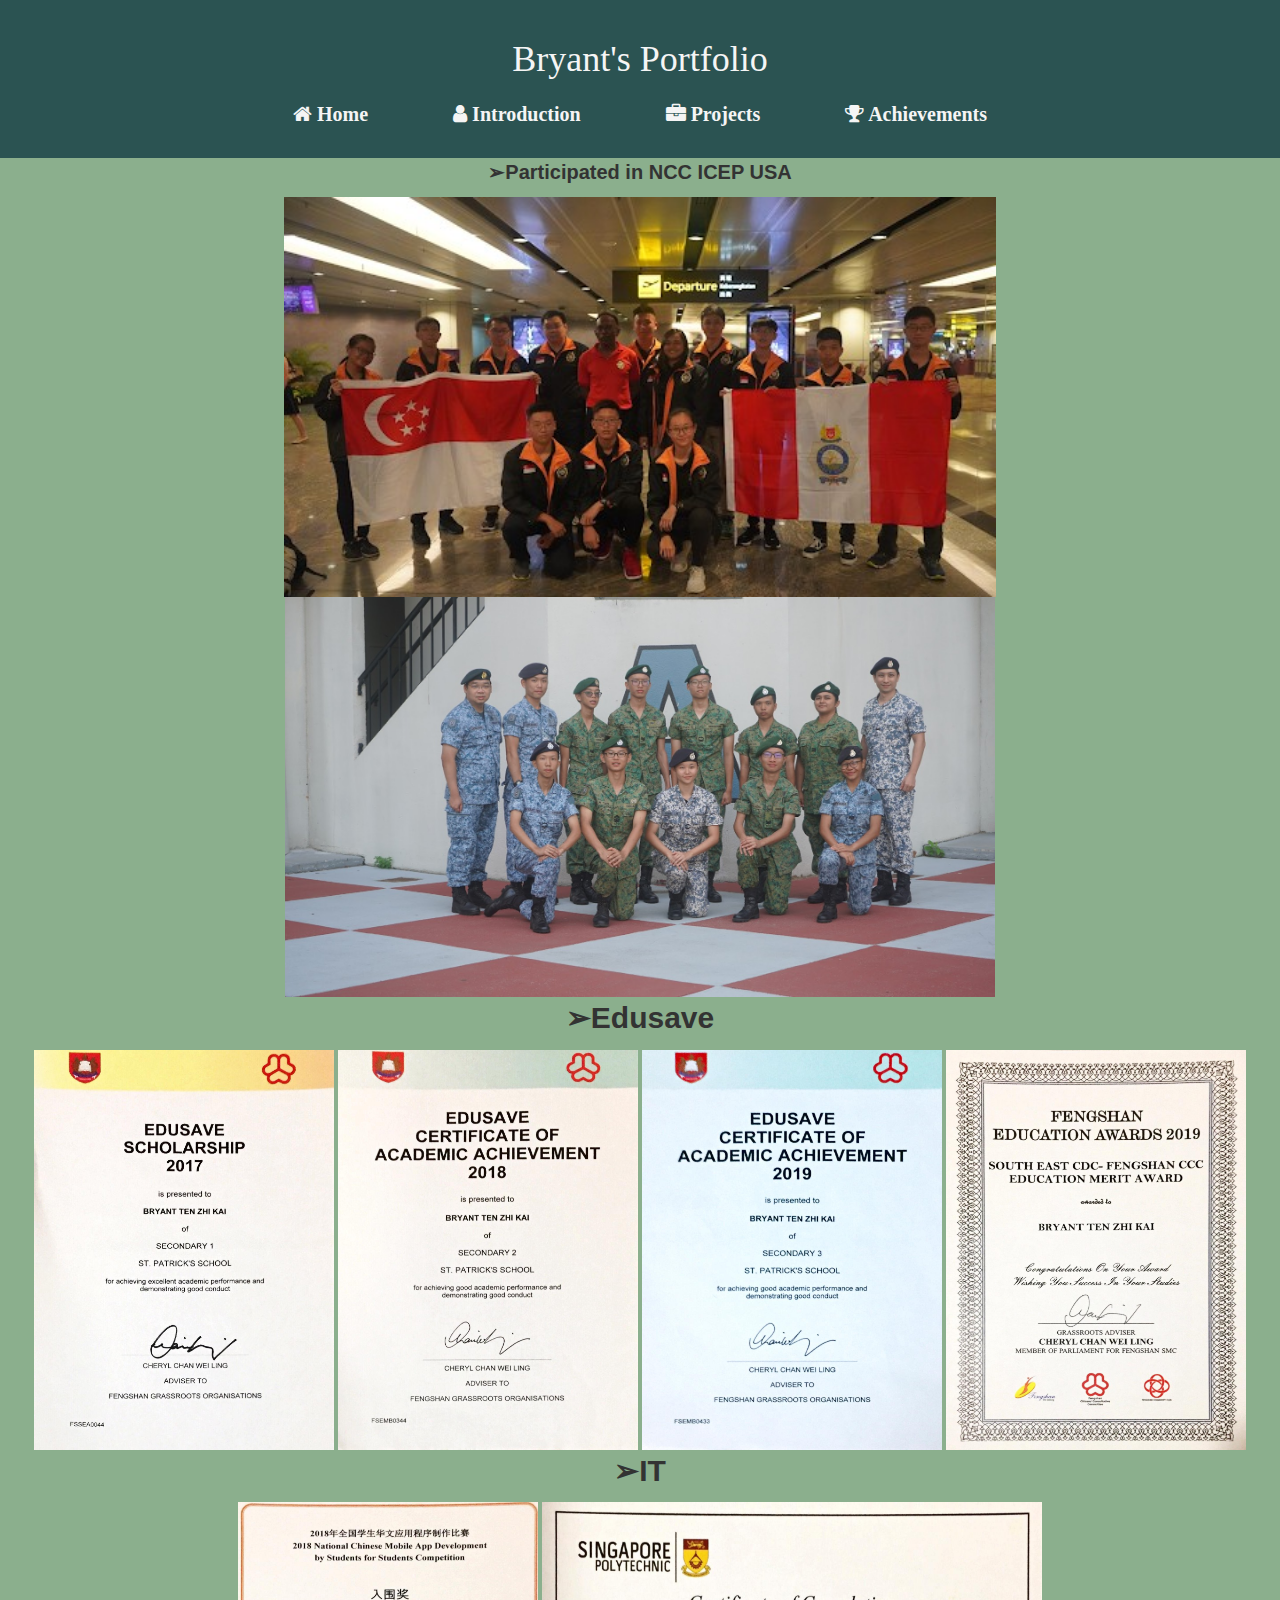
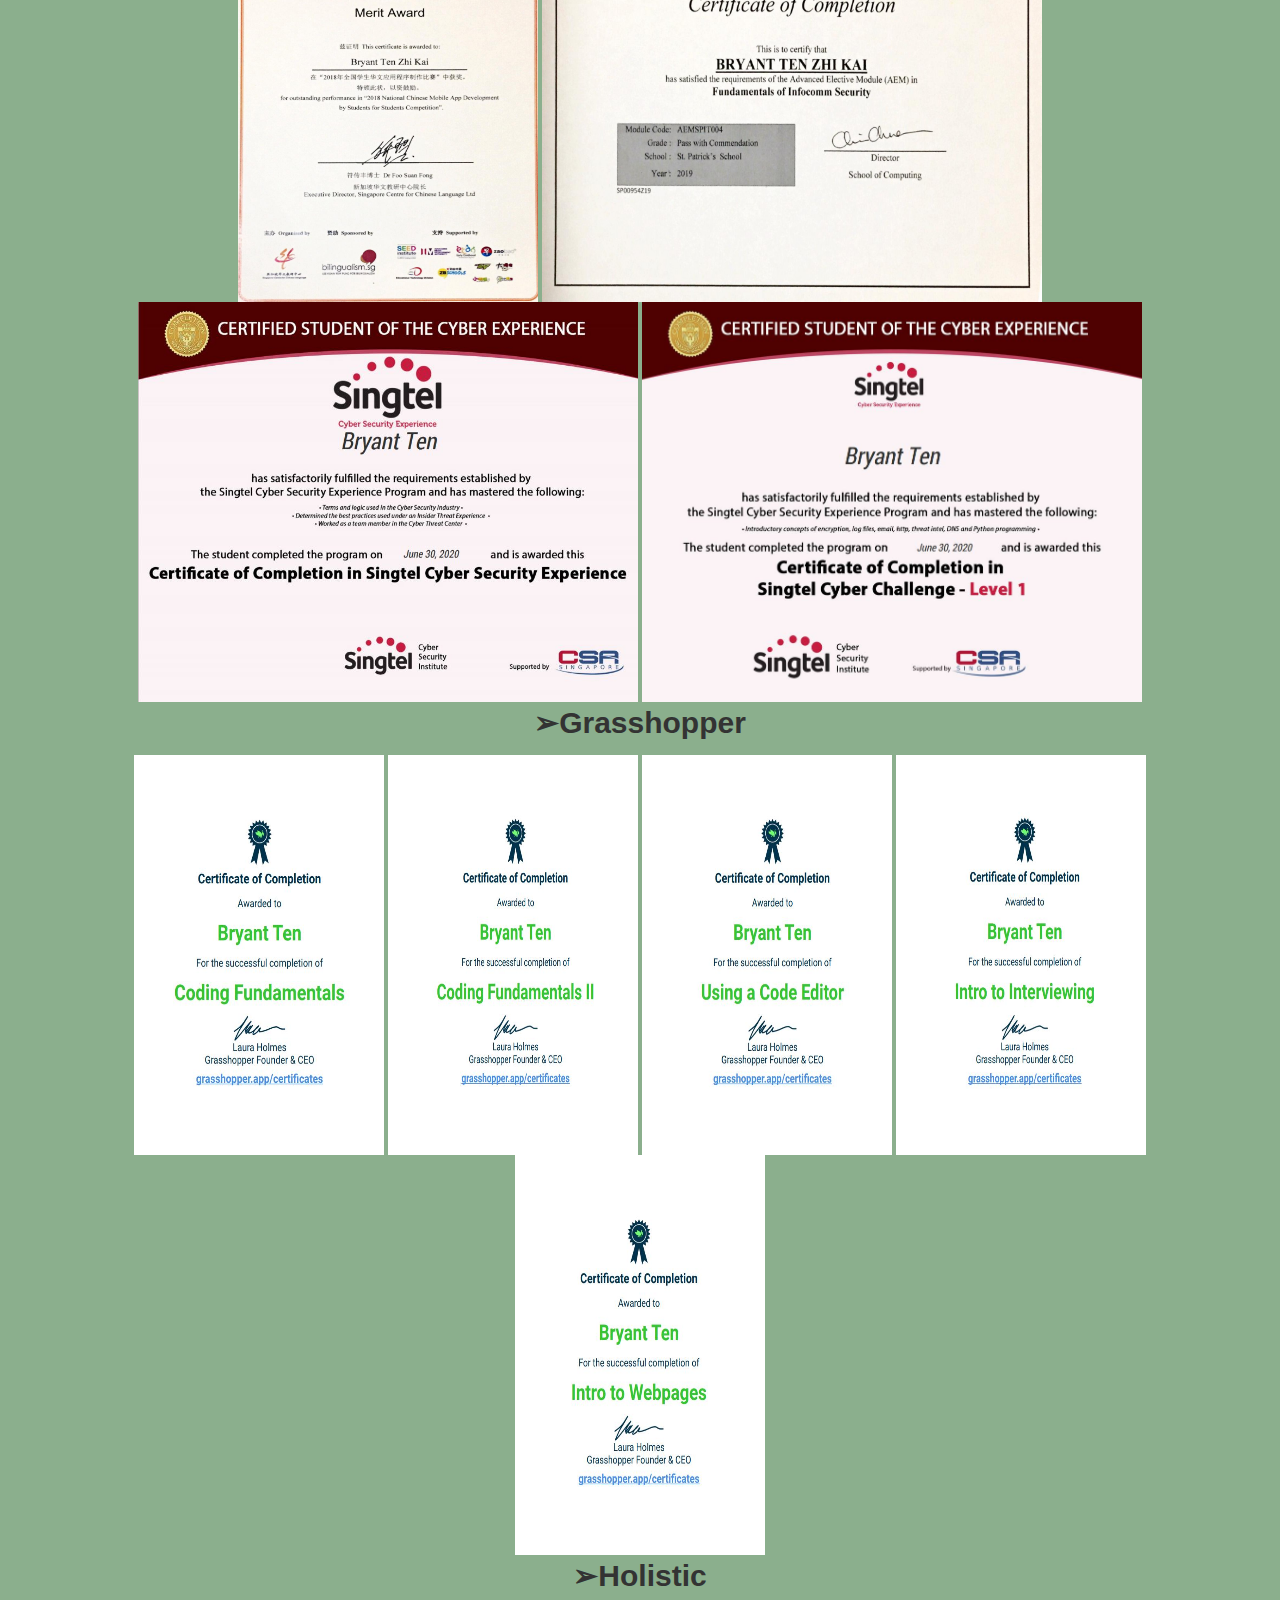
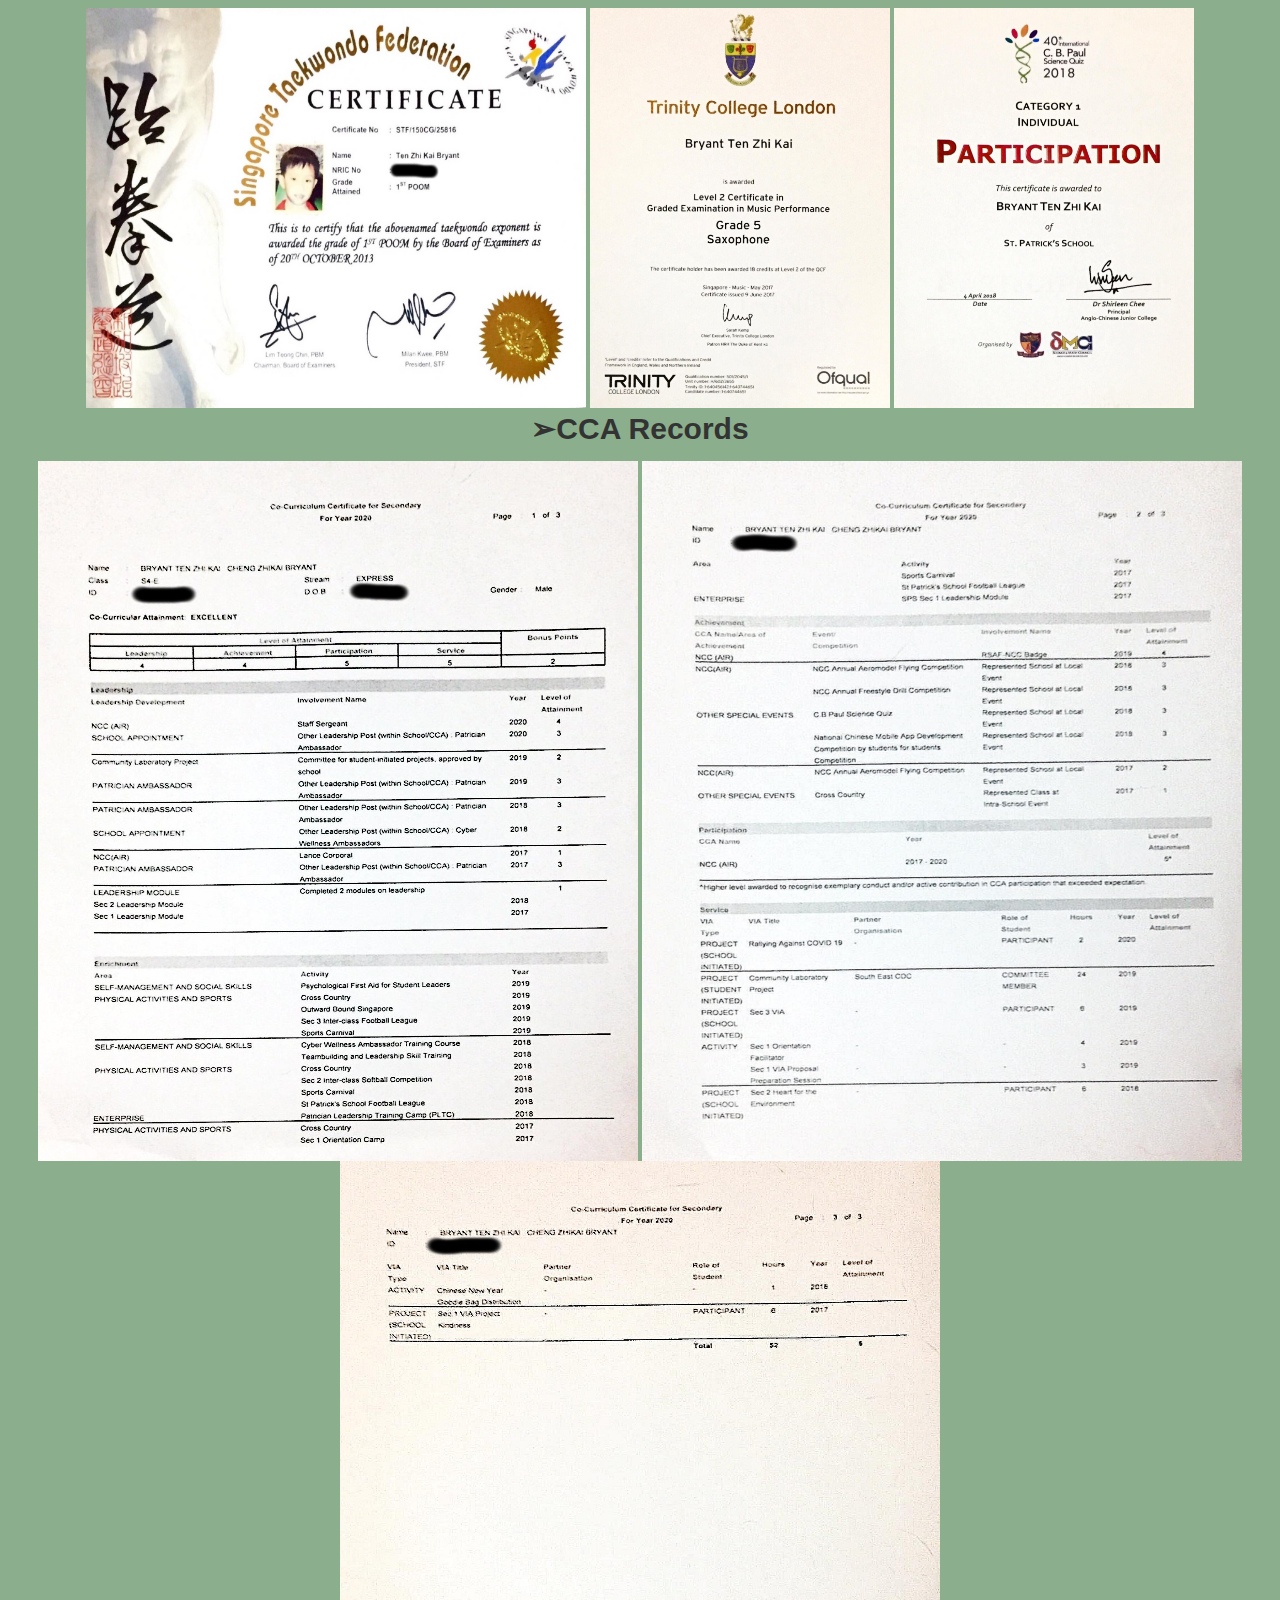
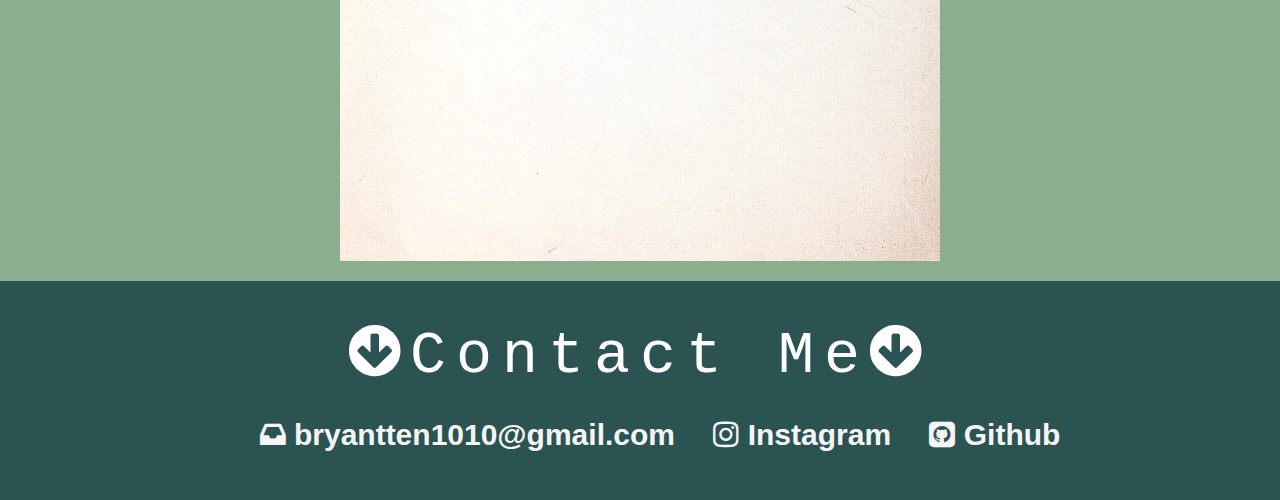
<file: achievements.html>
<!DOCTYPE html>
<html>
  <head>
    <meta charset="utf-8">
    
    <meta name="viewport" content="width=device-width, initial-scale=1.0">
    <title>Bryant's Portfolio</title>
     <link rel="stylesheet" href="https://maxcdn.bootstrapcdn.com/bootstrap/3.3.7/css/bootstrap.min.css">
    <link rel="stylesheet" href="https://cdnjs.cloudflare.com/ajax/libs/font-awesome/4.7.0/css/font-awesome.min.css">
    <link href="style.css" rel="stylesheet" type="text/css" />
  </head>
  <body>
    <nav>
      <ul class = "nav">
        <h1>Bryant's Portfolio </h1>
        <li><a href = "index.html"><i class="fa fa-home"></i> Home </a></li>
        <li><a href = "home.html"><i class="fa fa-user"></i> Introduction </a></li>
        <li><a href = "projects.html"><i class="fa fa-briefcase"></i> Projects </a></li>
         <li><a href = "achievements.html"><i class="fa fa-trophy"></i> Achievements</a></li>    
      </ul>
    </nav>
    

<div class = "Achievement-1">
  <a name = "Achievements"></a>
  <p style = "font-size: 20px"><strong> ➢Participated in NCC ICEP USA </strong></p>
<div class = "ICEP">
  <img src = "picture/ICEP.jpg" width: "300" height = " 400">
  <img src = "picture/ICEP2.jpg" width: "300" height = " 400">
</div>
  <p style = "font-size: 30px"><strong> ➢Edusave</strong></p>
  <img src = "cert/3.jpg" width = "300" height = "400" style = float:none;>
  <img src = "cert/1.jpg" width = "300" height = "400" style = float: none;>
  <img src = "cert/12.jpg" width = "300" height = "400" style = float: none;>
  <img src = "cert/5.jpg" width = "300" height = "400" style = float: none;>
  <br><p style = "font-size: 30px"><strong> ➢IT</strong></p>
  <img src = "cert/6.jpg" width = "300" height = "400" style = float: none;>
  <img src = "cert/7.jpg" width = "500" height = "400" style = float: none;>
  <img src = "cert/Cyber1.JPG" width = "500" height = "400" style = float: none;>
  <img src = "cert/Cyber2.JPG" width = "500" height = "400" style = float: none;>
  <br><p style = "font-size: 30px"><strong> ➢Grasshopper</strong></p>
  <img src = "cert/grasshopper1.JPG" width = "250" height = "400" style = float: none;>
  <img src = "cert/grasshopper2.JPG" width = "250" height = "400" style = float: none;>
  <img src = "cert/grasshopper3.JPG" width = "250" height = "400" style = float: none;>
  <img src = "cert/grasshopper4.JPG" width = "250" height = "400" style = float: none;>
  <img src = "cert/grasshopper5.JPG" width = "250" height = "400" style = float: none;>
  <br><p style = "font-size: 30px"><strong> ➢Holistic</strong></p>
  <img src = "cert/2.jpg" width = "500" height = "400" style = float: none;>
  <img src = "cert/8.jpg" width = "300" height = "400" style = float: none;>
  <img src = "cert/4.jpg" width = "300" height = "400" style = float: none;>
  <br><p style = "font-size: 30px"><strong> ➢CCA Records</strong></p>
  <img src = "cert/9.jpg" width = "600" height = "700" style = float: none;>
  <img src = "cert/10.jpg" width = "600" height = "700" style = float: none;>
  <img src = "cert/11.jpg" width = "600" height = "700" style = float: none;>
</div>
<br>
  <div class = "footer">
    <div class = "contact">
      <h1 style = "font-size: 3em";><i class="fa fa-arrow-circle-down"></i>Contact Me<i class="fa fa-arrow-circle-down"></i></h1> 
    </div>
    <ul class = "email">
      <li><a href = "mailto:bryantten1010@gmail.com"><i class="fa fa-inbox"></i> bryantten1010@gmail.com</a>
      &emsp;<a href = "https://www.instagram.com/bryantten_/"><i class="fa fa-instagram"></i> Instagram</a>
      &emsp;<a href = "https://github.com/Borons"><i class="fa fa-github-square"></i> Github</a></li>
    </ul>
  </div>

</html>
</file>
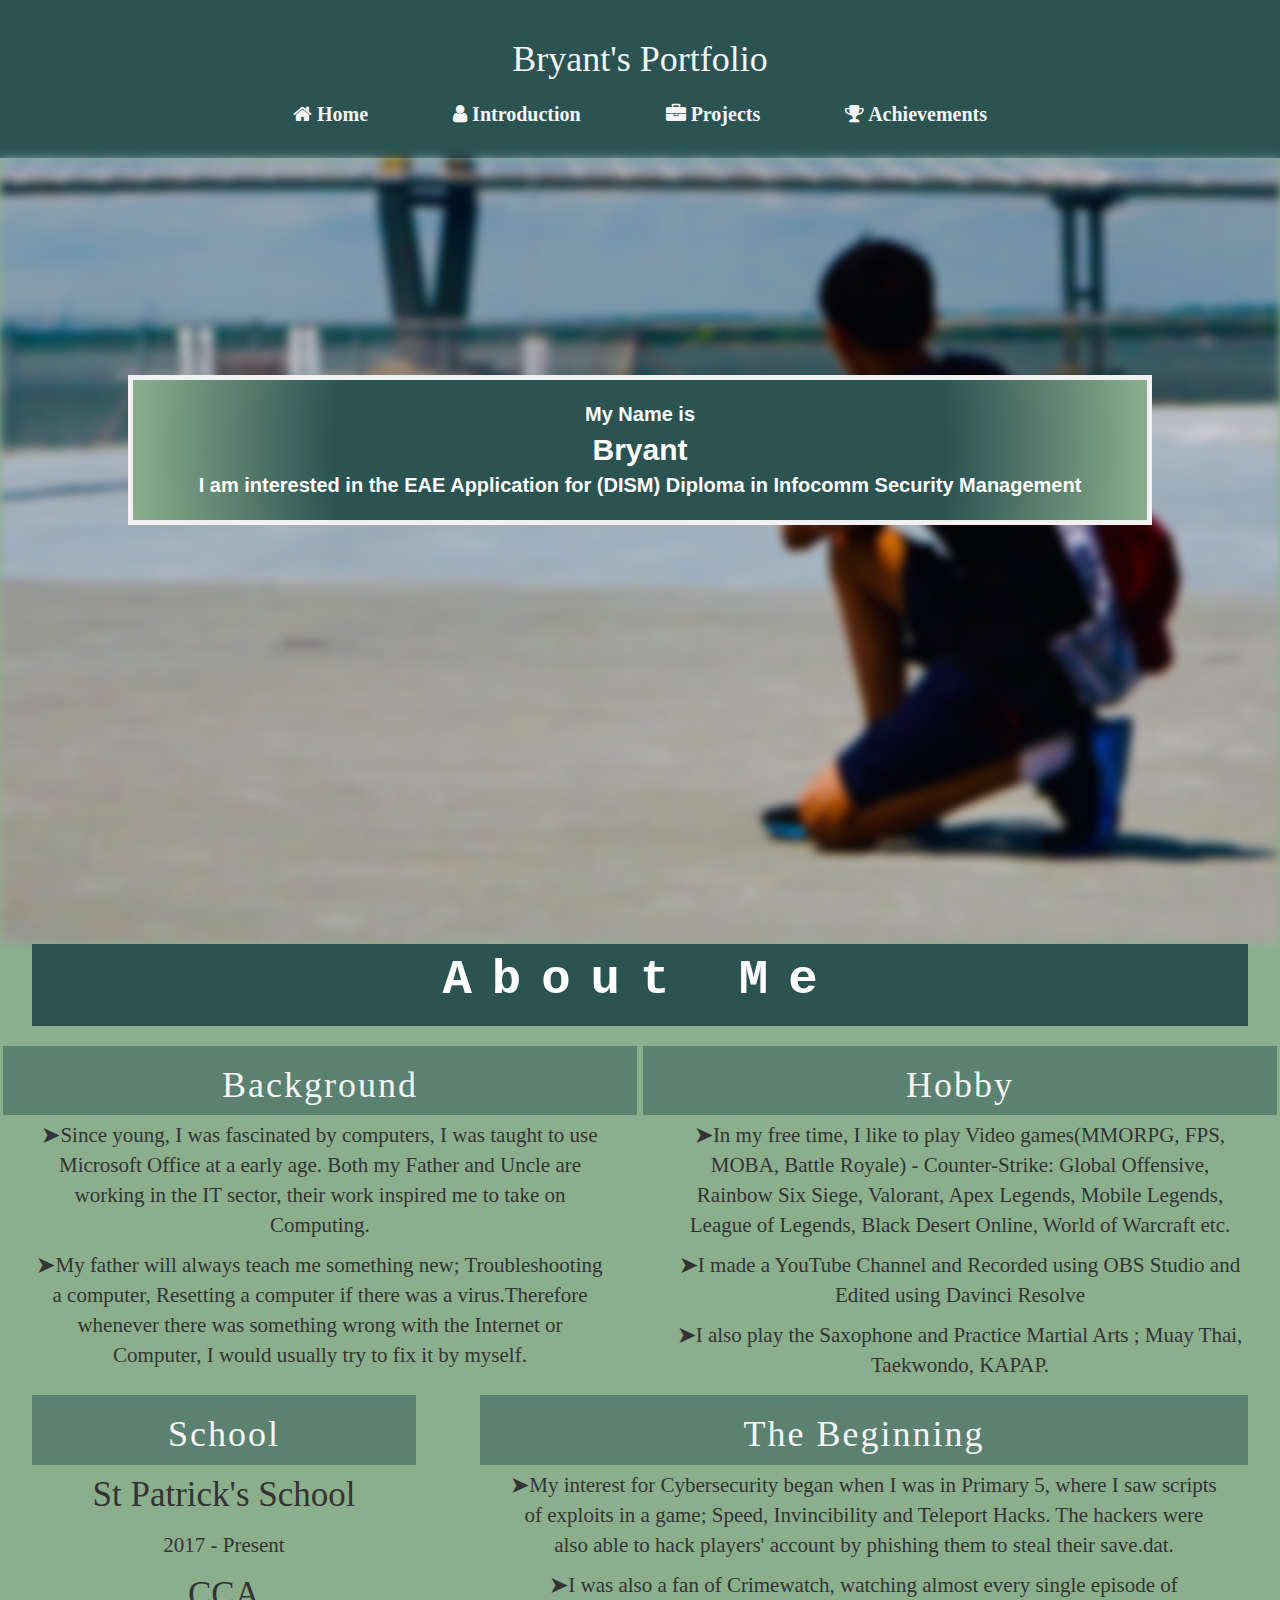
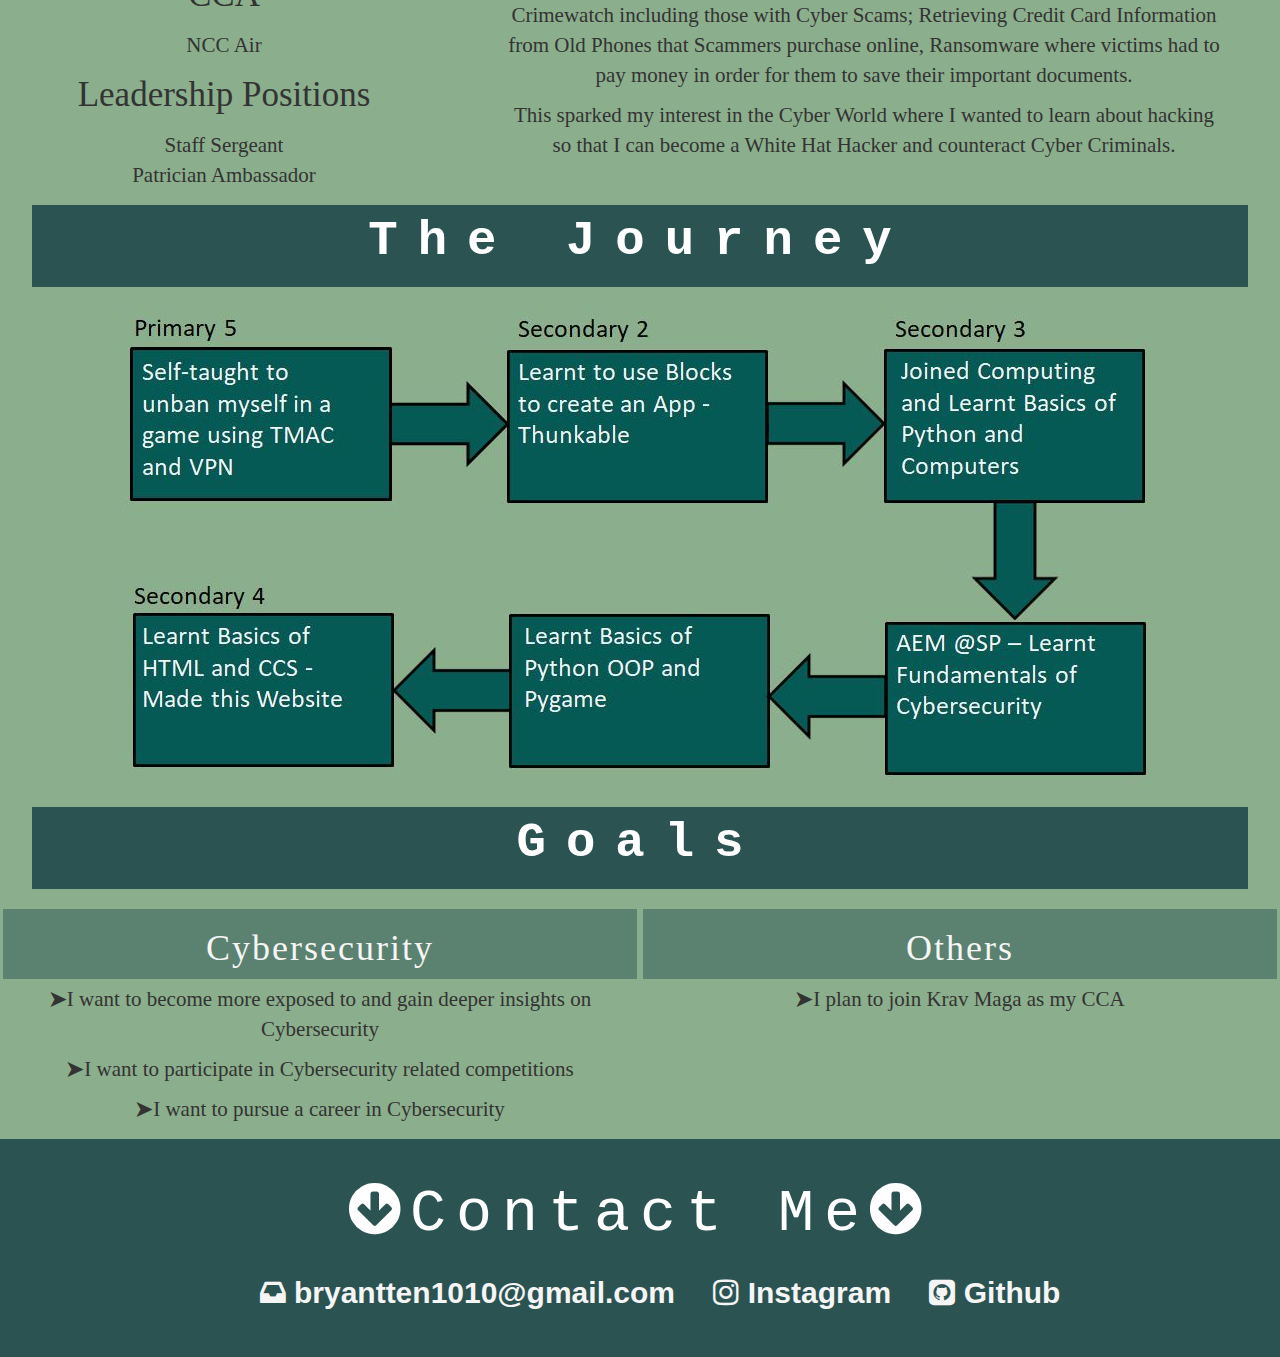
<file: home.html>
<!DOCTYPE html>
<html>
  <head>
    <meta charset="utf-8">
    
    <meta name="viewport" content="width=device-width, initial-scale=1.0">
    <title>Bryant's Portfolio</title>
     <link rel="stylesheet" href="https://maxcdn.bootstrapcdn.com/bootstrap/3.3.7/css/bootstrap.min.css">
    <link rel="stylesheet" href="https://cdnjs.cloudflare.com/ajax/libs/font-awesome/4.7.0/css/font-awesome.min.css">
    <link href="style.css" rel="stylesheet" type="text/css" />
  </head>
  <a name = "Introduction"></a>
  <body>
    <nav>
      <ul class = "nav">
        <h1>Bryant's Portfolio</h1>
        <li><a href = "index.html"><i class="fa fa-home"></i> Home </a></li>
        <li><a href="home.html#Introduction"><i class="fa fa-user"></i> Introduction</a></li>
        <li><a href = "projects.html"><i class="fa fa-briefcase"></i> Projects </a></li>
        <li><a href = "achievements.html"><i class="fa fa-trophy"></i> Achievements </a></li>                           
	  
      </ul>
    </nav>
 
  <div class = "Intro">
    <img src = "picture/Cool.jpg">
  </div>

  <div class = "Center"
    <span style = "font-size: 20px"> My Name is<br><span style = "font-size: 30px"><strong>Bryant</strong></span><br><span style = "font-size: 20px">I am interested in the EAE Application for (DISM) Diploma in Infocomm Security Management</span>
  </div>
<div class = "background">
  <p style = "font-size: 3.5em";>About Me</p>
</div>
<br>
<div class = "notbanner">
  <div class = "Container">
    <div class = "heading">
    <h1 style = "font-family: BEBAS NEUE";>Background</h1>
    </div>
    <div class = "Content">
      <p style = "font-size:1.5em"><strong>➤</strong>Since young, I was fascinated by computers, I was taught to use Microsoft Office at a early age. Both my Father and Uncle are working in the IT sector, their work inspired me to take on Computing.</p>
      <p style = "font-size:1.5em"><strong>➤</strong>My father will always teach me something new; Troubleshooting a computer, Resetting a computer if there was a virus.Therefore whenever there was something wrong with the Internet or Computer, I would usually try to fix it by myself.</p>
    </div> 
  </div>

  <div class = "Container">
    <div class = "heading">
    <h1 style = "font-family: BEBAS NEUE";>Hobby</h1>
    </div>
    <div class = "Content">
      <p style = "font-size:1.5em"><strong>➤</strong>In my free time, I like to play Video games(MMORPG, FPS, MOBA, Battle Royale) - Counter-Strike: Global Offensive, Rainbow Six Siege, Valorant, Apex Legends, Mobile Legends, League of Legends, Black Desert Online, World of Warcraft etc.</p><p style = "font-size:1.5em"><strong>➤</strong>I made a YouTube Channel and Recorded using OBS Studio and Edited using Davinci Resolve</p>
      <p style = "font-size:1.5em"><strong>➤</strong>I also play the Saxophone and Practice Martial Arts ; Muay Thai, Taekwondo, KAPAP. </p>
    </div>
  </div>
</div>

<div class = "notbanner">
  <div class = "education">
    <div class = "heading">
    <h1 style = "font-family: BEBAS NEUE";>School</h1>
    </div>
    <div class = "Content2">
      <p style = "font-size:2.5em">St Patrick's School</p><p style = "font-size: 1.5em">2017 - Present</p><p style = "font-size:2.5em">CCA</p><p style = "font-size:1.5em">NCC Air</p><p style = "font-size:2.5em">Leadership Positions</p><p style = "font-size:1.5em">Staff Sergeant<br>Patrician Ambassador</p>
    </div> 
  </div>

  <div class = "begin">
    <div class = "heading">
    <h1 style = "font-family: BEBAS NEUE";>The Beginning</h1>
    </div>
    <div class = "Content">
      <p style = "font-size:1.5em"><strong>➤</strong>My interest for Cybersecurity began when I was in Primary 5, where I saw scripts of exploits in a game; Speed, Invincibility and Teleport Hacks. The hackers were also able to hack players' account by phishing them to steal their save.dat.
      <p style = "font-size:1.5em"><strong>➤</strong>I was also a fan of Crimewatch, watching almost every single episode of Crimewatch including those with Cyber Scams; Retrieving Credit Card Information from Old Phones that Scammers purchase online, Ransomware where victims had to pay money in order for them to save their important documents.</p><p style = "font-size:1.5em">This sparked my interest in the Cyber World where I wanted to learn about hacking so that I can become a White Hat Hacker and counteract Cyber Criminals.</p>
    </div>
  </div>
</div>
<div class = "background">
<p style = "font-size: 3.5em";>The Journey</p>
</div>

<br>
<div class = "journey">
<img src = "picture/journey.JPG">
</div>
<br>


<div class = "background">
<p style = "font-size: 3.5em";>Goals</p>
</div>
<br>

<div class = "notbanner">
  <div class = "Container">
    <div class = "heading">
    <h1 style = "font-family: BEBAS NEUE";>Cybersecurity</h1>
    </div>
    <div class = "Content">
      <p style = "font-size:1.5em"><strong>➤</strong>I want to become more exposed to and gain deeper insights on Cybersecurity </p>
      <p style = "font-size:1.5em"><strong>➤</strong>I want to participate in Cybersecurity related competitions</p>
      <p style = "font-size:1.5em"><strong>➤</strong>I want to pursue a career in Cybersecurity</p>
    </div> 
  </div>

  <div class = "Container">
    <div class = "heading">
    <h1 style = "font-family: BEBAS NEUE";>Others</h1>
    </div>
    <div class = "Content">
      <p style = "font-size:1.5em"><strong>➤</strong >I plan to join Krav Maga as my CCA</p>
      </div>
  </div>
</div>
<div class = "footer">
  <div class = "contact">
    <h1 style = "font-size: 3em";><i class="fa fa-arrow-circle-down"></i>Contact Me<i class="fa fa-arrow-circle-down"></i></h1> 
  </div>
  <ul class = "email">
    <li><a href = "mailto:bryantten1010@gmail.com"><i class="fa fa-inbox"></i> bryantten1010@gmail.com</a>
    &emsp;<a href = "https://www.instagram.com/bryantten_/"><i class="fa fa-instagram"></i> Instagram</a>
    &emsp;<a href = "https://github.com/Borons"><i class="fa fa-github-square"></i> Github</a></li>
  </ul>
</div>
  </body>

</html>
</file>
<file: style.css>
html{
  font-family: Calibri;
}

nav{
  font-family: "PT Serif";
  font-weight: bold;
  font-size: 20px;
  background-color: #2b5352;
  color: whitesmoke;
  list-style: none;
  text-align: center;
  padding: 20px 0 20px 0;
  min-width: 100%;
  
  
  }

.nav > li{
  display: inline-block;
  padding: 0 25px 0 25px;
}

.nav > li > a{
  background-color: #2b5352;
  color: whitesmoke;
}

.nav > li > a:hover {
  color: white;
  background-color: #2b5352;
  opacity:0.6;
}

body{
  margin: 0;
  padding: 0;
  background: #8baf8d; 
  
}

.Intro{
  display: block;
  position: relative;
  max-width: 100%;
  height: auto;
  text-align: center;
  color: white;
  width: 100%;
  filter: blur(5px);
}

.Center{
  background: rgb(43,83,82);
  background: radial-gradient(circle, rgba(43,83,82,1) 60%, rgba(139,175,141,1) 100%);
  color: white;
  font-weight: bold;
  border: 5px solid #f1f1f1;
  position: absolute;
  top: 50%;
  left: 50%;
  transform: translate(-50%, -50%);
  z-index: 2;
  width: 80%;
  padding: 20px;
  text-align: center;
}

.Container{
  text-align: center;
  width: 49.5%;
  background-color: #5b8170 ;
  
}

.Content{
  background-color: #8baf8d;
  padding: 5px 2em 5px 2em;
  margin: auto;
  height: 100%;
  font-family: Andale Mono;
}

.notbanner{
  display: flex;
  justify-content: space-around;
}

.Intro img{
  width: 100%;
  height: 70%;
}

.background{
  background: #2b5352;
  color: white;
  font-weight: bold;
  padding: 1px;
  position: relative;
  text-align: center;
  font-family: monospace;
  letter-spacing: 20px;
  width: 95%;
  margin: auto;
}

.heading{
  color: whitesmoke;
  font-family: monospace;
  letter-spacing: 2px;
}

.Content2{
  background-color: #8baf8d;
  padding: 5px 2em 5px 2em;
  margin: auto;
  height: 100%;
  font-family: Andale Mono;
}

.education{
  text-align: center;
  width: 30%;
  background-color: #5b8170 ;
  
}

.begin{
  text-align: center;
  width: 60%;
  background-color: #5b8170 ;
  
}

.journey{
  text-align: center;
}

.contact{
  text-align: center;
  color: 	white;
  font-family: monospace;
  letter-spacing: 0.5em;
}

.footer{
  display: inline-block;
  position: absolute;
  width: 100%;
  font-weight: bold;
  font-size: 20px;
  background-color: #2b5352;
  color: white;
  list-style: none;
  text-align: center;
  padding: 20px 0 20px 0;
  min-width: 100%;
  
  }


.email > li >a{
  color: whitesmoke;
  
}
.email > li{
  text-decoration: none;
  list-style: none;
  width: 100%;
  font-size: 30px;
  padding: 15px;
  display: inline-block;

}

.email > li > a:hover{
  opacity: 0.6;
  text-decoration: none;
}

.acc{
  color: black;
  list-style: none;
  font-size: 20px;
  display: flex;
  justify-content: space-evenly;
  text-align: center;
  width: 100%;
  min-width: 100%;
  
  
}


.acc>li{
  padding: 0 25px 0 25px;

}

.acc > li > a{
  text-decoration: none;
  color: black; 
}

.acc > li > a:hover {
  color: #2b5352;
}

.Achievement-1{
  text-align: center;
  justify-content: space-between;
  padding: 0 20px 0 20px;
}


.VIA{
  text-align: center;
  justify-content: space-between;
  padding: 0 20px 0 20px;
}




.projects{
  text-align:center;
  padding: 7em;
  max-width: 100%;
}


@media (max-width: 1000px) {

.Center{
  background: rgb(43,83,82);
  background: radial-gradient(circle, rgba(43,83,82,1) 60%, rgba(139,175,141,1) 100%);
  color: white;
  border: 5px solid #f1f1f1;
  position: absolute;
  top: 45%;
  left: 50%;
  transform: translate(-50%, -50%);
  z-index: 2;
  width: 90%;
  padding: 0px;
  text-align: center;
  font-size: 1px;
}

.background{
  background: #2b5352;
  color: white;
  font-weight: bold;
  padding: 0.5px;
  position: relative;
  text-align: center;
  font-family: monospace;
  letter-spacing: 10px;
  width: 95%;
  margin: auto;
}

.Container h1{
  text-align: center;
  width: 49.5%;
  background-color: #5b8170 ;
  font-size: 25px;
  padding: 5px;
  
}

.journey img{
  width: 100%;
}

.heading h1{
  font-size: 25px;
}
.acc{
  color: black;
  list-style: none;
  font-size: 20px;
  max-width: 100%;
  display: inline-block;
  justify-content: space-around;
  text-align: center;
  width: 100%;
}
.email > li{
  font-size: 20px;
}

.contact{ 
  font-size: 12px;
}

.VIA img{
  text-align: center;
  justify-content: space-around;
  width: 100%;
}

.acc video{
  width: 100%;
}

.Achievement-1 img{
  text-align: center;
  justify-content: space-between;
  padding: 0 20px 0 20px;
  width: 100%;
  height: 100%;
}

}

@media (max-width: 1300px ){

.acc{
  color: black;
  list-style: none;
  font-size: 20px;
  max-width: 100%;
  display: inline-block;
  justify-content: space-around;
  text-align: center;
  width: 100%;
}

.acc video{
    width: 50%;
  }
}
</file>
